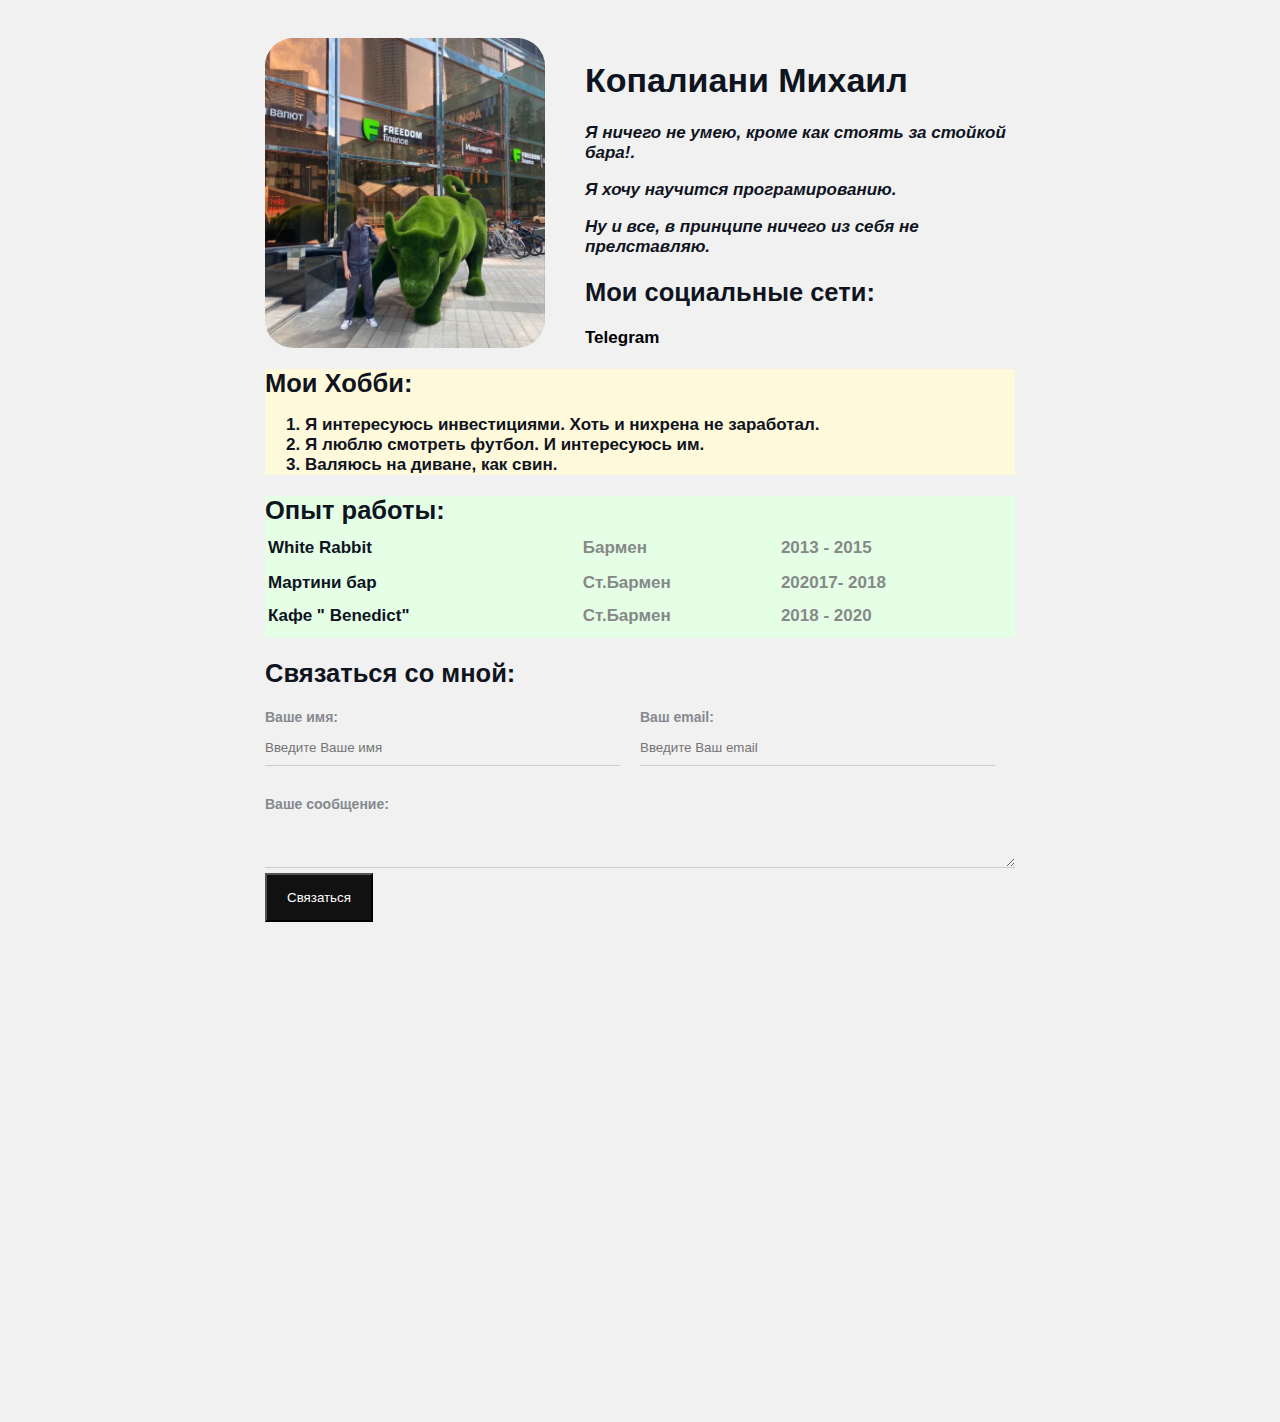
<file: index.html>
<!DOCTYPE html>
<html>
  <head>
    <meta charset="UTF-8">
    <title> kopaliani m.r CV</title>
    <link href="styles.css"
   rel="stylesheet"/>
  </head>
  <body> 
    <div class="container">
      <div class="info">
        <img src="avatar.jpeg" width="180" alt="тут моя фотка" class="avatar"/>  

        <div class="info-text">
          <h1> <strong>Копалиани Михаил </strong></h1>
          <p>Я <strong>ничего </strong>не умею, кроме как стоять за стойкой бара!.</p>
          <p> Я хочу научится програмированию.</p>
          <p> Ну и все, в принципе ничего из себя не прелставляю.</p>

          <h2>Мои социальные сети:</h2>

          <a target="_blank" href="https://t.me/mk_o_O"> Telegram</a>
        </div>
      </div>
      <div class="card bg-yellow"> 
      <h2 > Мои Хобби:</h2>
        <ol class list=""> 
          <li> Я интересуюсь инвестициями. Хоть и нихрена не заработал.</li>
          <li> Я люблю смотреть футбол. И интересуюсь им.</li>
          <li>Валяюсь на диване, как свин.</li>
        </ol>
      </div>
    <div class="card bg-green"> 
    <h2> Опыт работы:</h2>
      <form action="/">
      <table class="table">
        <tr>
          <td>White Rabbit</td>
          <td> Бармен</td>
          <td> 2013 - 2015</td>
          </tr>
        <tr>
        <tr>
          <td>Мартини бар</td>
          <td> Ст.Бармен</td>
          <td> 202017- 2018</td>
        </tr>
        <tr> 
          <td>Кафе " Benedict"</td>
          <td>Ст.Бармен</td>
          <td>2018 - 2020</td>
        </tr>
      </table>
      </div> 

      <div class="contact">
        <h2> Связаться со мной:</h2>

        <form action="/"> 
          <div class="row">
            <div class="form-group">
              <label for="name">Ваше имя:</label>
              <input type="text" id="name"
              placeholder="Введите Ваше имя">
            </div>

            <div class="form-group">
              <label for="email">Ваш email:</label>
              <input type="email" id="email"
              placeholder="Введите Ваш email">
            </div>
          </div>
          <div class="form-group">
            <label for="text"> Ваше сообщение:</label>

            <textarea id="text" rows="2"
            cols="15"></textarea>
          </div>

          <input class="btn" type="submit"
          value="Связаться">
        </form>
      </div>
      
          <div style="margin-bottom: 500px;;"></div>
    </div>
    
  </body>
</html>
</file>
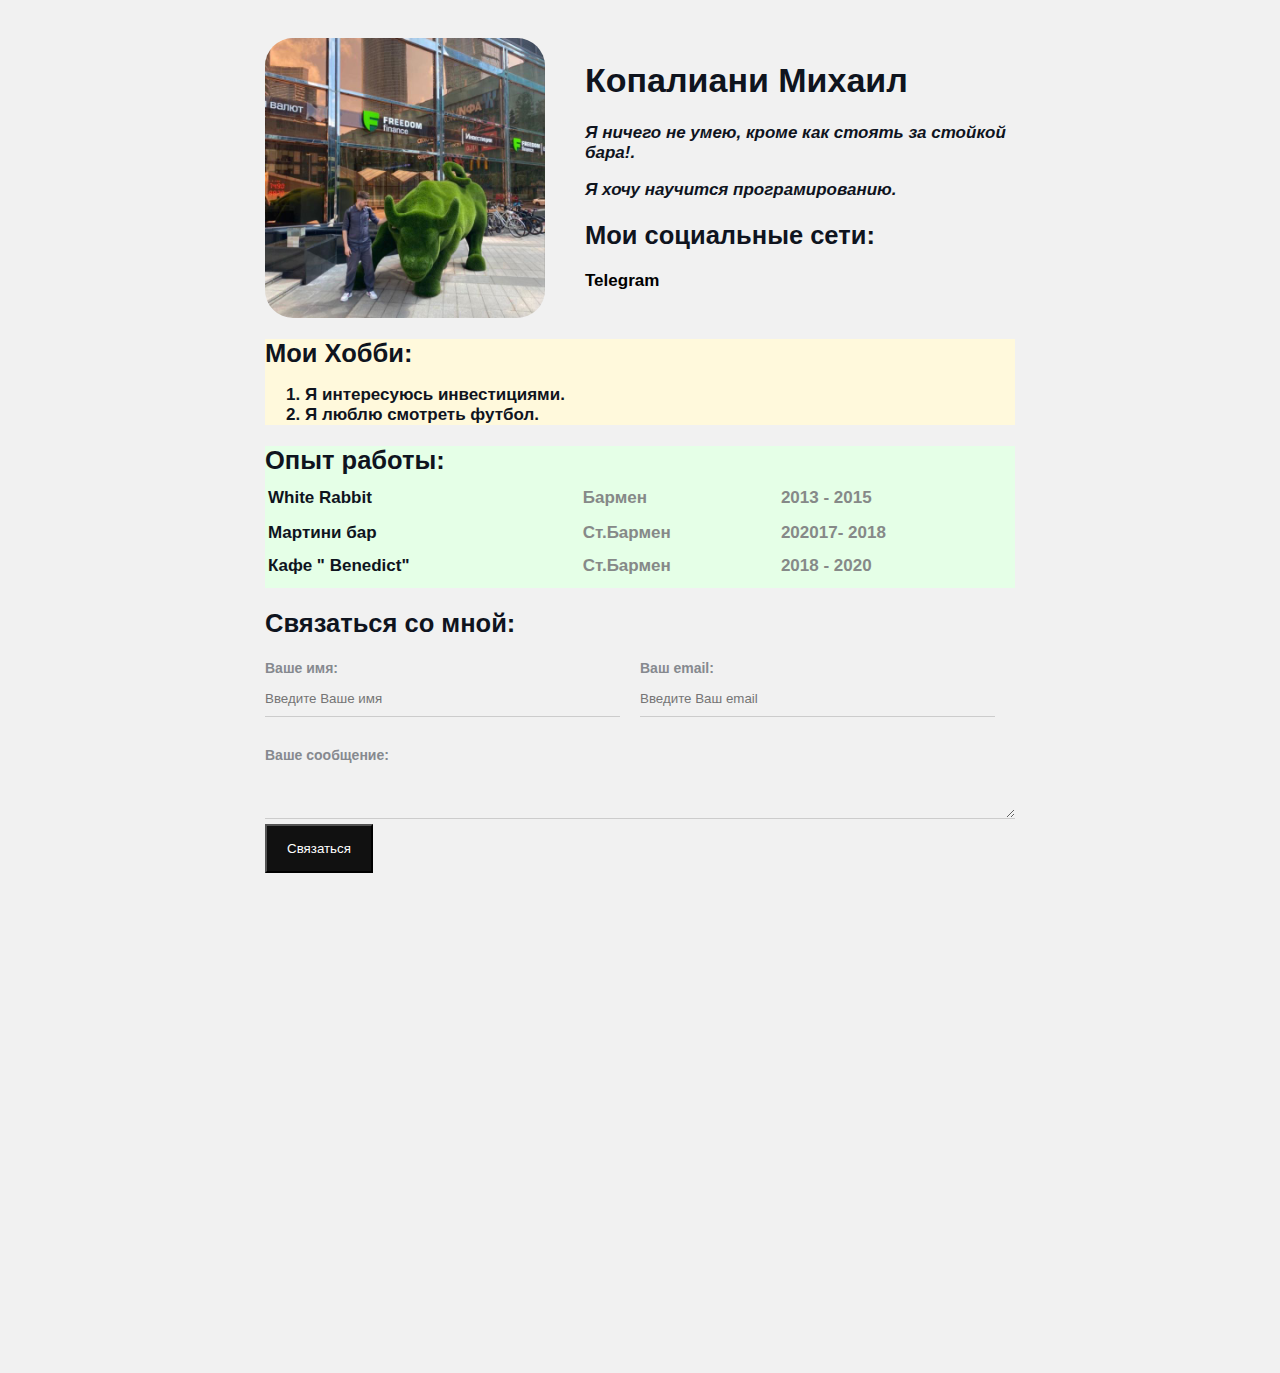
<file: kopaliani m.r CV.html>
<!DOCTYPE html>
<html>
  <head>
    <meta charset="UTF-8">
    <title> kopaliani m.r CV</title>
    <link href="styles.css"
   rel="stylesheet"/>
  </head>
  <body> 
    <div class="container">
      <div class="info">
        <img src="avatar.jpeg" width="180" alt="тут моя фотка" class="avatar"/>  

        <div class="info-text">
          <h1> <strong>Копалиани Михаил </strong></h1>
          <p>Я <strong>ничего </strong>не умею, кроме как стоять за стойкой бара!.</p>
          <p> Я хочу научится програмированию.</p>

          <h2>Мои социальные сети:</h2>

          <a target="_blank" href="https://t.me/mk_o_O"> Telegram</a>
        </div>
      </div>
      <div class="card bg-yellow"> 
      <h2 > Мои Хобби:</h2>
        <ol class list=""> 
          <li> Я интересуюсь инвестициями.</li>
          <li> Я люблю смотреть футбол.</li>
        </ol>
      </div>
    <div class="card bg-green"> 
    <h2> Опыт работы:</h2>
      <form action="/">
      <table class="table">
        <tr>
          <td>White Rabbit</td>
          <td> Бармен</td>
          <td> 2013 - 2015</td>
          </tr>
        <tr>
        <tr>
          <td>Мартини бар</td>
          <td> Ст.Бармен</td>
          <td> 202017- 2018</td>
        </tr>
        <tr> 
          <td>Кафе " Benedict"</td>
          <td>Ст.Бармен</td>
          <td>2018 - 2020</td>
        </tr>
      </table>
      </div> 

      <div class="contact">
        <h2> Связаться со мной:</h2>

        <form action="/"> 
          <div class="row">
            <div class="form-group">
              <label for="name">Ваше имя:</label>
              <input type="text" id="name"
              placeholder="Введите Ваше имя">
            </div>

            <div class="form-group">
              <label for="email">Ваш email:</label>
              <input type="email" id="email"
              placeholder="Введите Ваш email">
            </div>
          </div>
          <div class="form-group">
            <label for="text"> Ваше сообщение:</label>

            <textarea id="text" rows="2"
            cols="15"></textarea>
          </div>

          <input class="btn" type="submit"
          value="Связаться">
        </form>
      </div>
      <div class="position">
        <div class="box"></div>
      </div>
          <div style="margin-bottom: 500px;;"></div>
    </div>
    
  <!-- Code injected by live-server -->
<script type="text/javascript">
	// <![CDATA[  <-- For SVG support
	if ('WebSocket' in window) {
		(function () {
			function refreshCSS() {
				var sheets = [].slice.call(document.getElementsByTagName("link"));
				var head = document.getElementsByTagName("head")[0];
				for (var i = 0; i < sheets.length; ++i) {
					var elem = sheets[i];
					var parent = elem.parentElement || head;
					parent.removeChild(elem);
					var rel = elem.rel;
					if (elem.href && typeof rel != "string" || rel.length == 0 || rel.toLowerCase() == "stylesheet") {
						var url = elem.href.replace(/(&|\?)_cacheOverride=\d+/, '');
						elem.href = url + (url.indexOf('?') >= 0 ? '&' : '?') + '_cacheOverride=' + (new Date().valueOf());
					}
					parent.appendChild(elem);
				}
			}
			var protocol = window.location.protocol === 'http:' ? 'ws://' : 'wss://';
			var address = protocol + window.location.host + window.location.pathname + '/ws';
			var socket = new WebSocket(address);
			socket.onmessage = function (msg) {
				if (msg.data == 'reload') window.location.reload();
				else if (msg.data == 'refreshcss') refreshCSS();
			};
			if (sessionStorage && !sessionStorage.getItem('IsThisFirstTime_Log_From_LiveServer')) {
				console.log('Live reload enabled.');
				sessionStorage.setItem('IsThisFirstTime_Log_From_LiveServer', true);
			}
		})();
	}
	else {
		console.error('Upgrade your browser. This Browser is NOT supported WebSocket for Live-Reloading.');
	}
	// ]]>
</script></body>
</html>
</file>
<file: styles.css>
body {
  background-color: #f1f1f1;
  color: #0f141e;

  font-size: 17px;
  font-weight: 600;
  font-family: 'Lucida Sans', 'Lucida Sans Regular', 'Lucida Grande',
    'Lucida Sans Unicode', Geneva, Verdana, sans-serif;
}

a {
  color: black;
  text-decoration: none;
}

a:hover {
  text-decoration: line-through;
}

a:active {
  color: blue;
}

.avatar {
  width: 280px;
  border-radius: 28px;
}

.info {
  display: flex;
  margin-bottom: 20px;
}

@media (max-width: 700px) {
  .info {
    text-align: center;
    display: block;
  }
}
.info-text {
  margin-left: 40px;
}

.info-text h4 {
  margin-bottom: 10px;
}

.info p {
  margin: 2;
  font-style: italic;
  font-weight: bold;
}

/*Box Model */

.container {
  max-width: 750px;
  margin: auto;
  padding-top: 30px;
}

.bg-yellow {
  background: #fff9dc;
}

.bg-green {
  background: #e5ffe7;
}

.bg-red {
  background: #ffe5e5;
}

.card h2 {
  margin-bottom: 10px;
}

.list {
  padding: 0 20px;
}

.list li {
  color: #86898f;
  margin-bottom: 10px;
  border-bottom: 1px solid #ccc;
}

.table {
  width: 100%;
}

.table td {
  padding-bottom: 10px;
}

.table td:nth-child(2),
.table td:nth-child(3) {
  color: #868988;
}

.l .contact h2 {
  text-align: center;
}

.form-group label {
  display: block;
  font-size: 14px;
  color: #86898f;
}

.form-group input,
.form-group textarea {
  width: 100%;
  box-sizing: border-box;
  border: none;
  background: transparent;
  border-bottom: 1px solid #ccc;
  color: #000;
  padding: 15px 0 10px;
  outline: none;
  font-family: inherit;
}

.row {
  display: flex;
  margin-bottom: 30px;
}

.row > .form-group {
  width: 50%;
  margin-right: 20px;
}

.btn {
  background: #111;
  color: #fff;
  padding: 15px 20px;
  bottom: none;
  font-family: inherit;
}
.btn:hover {
  opacity: 0.9;
}
</file>
